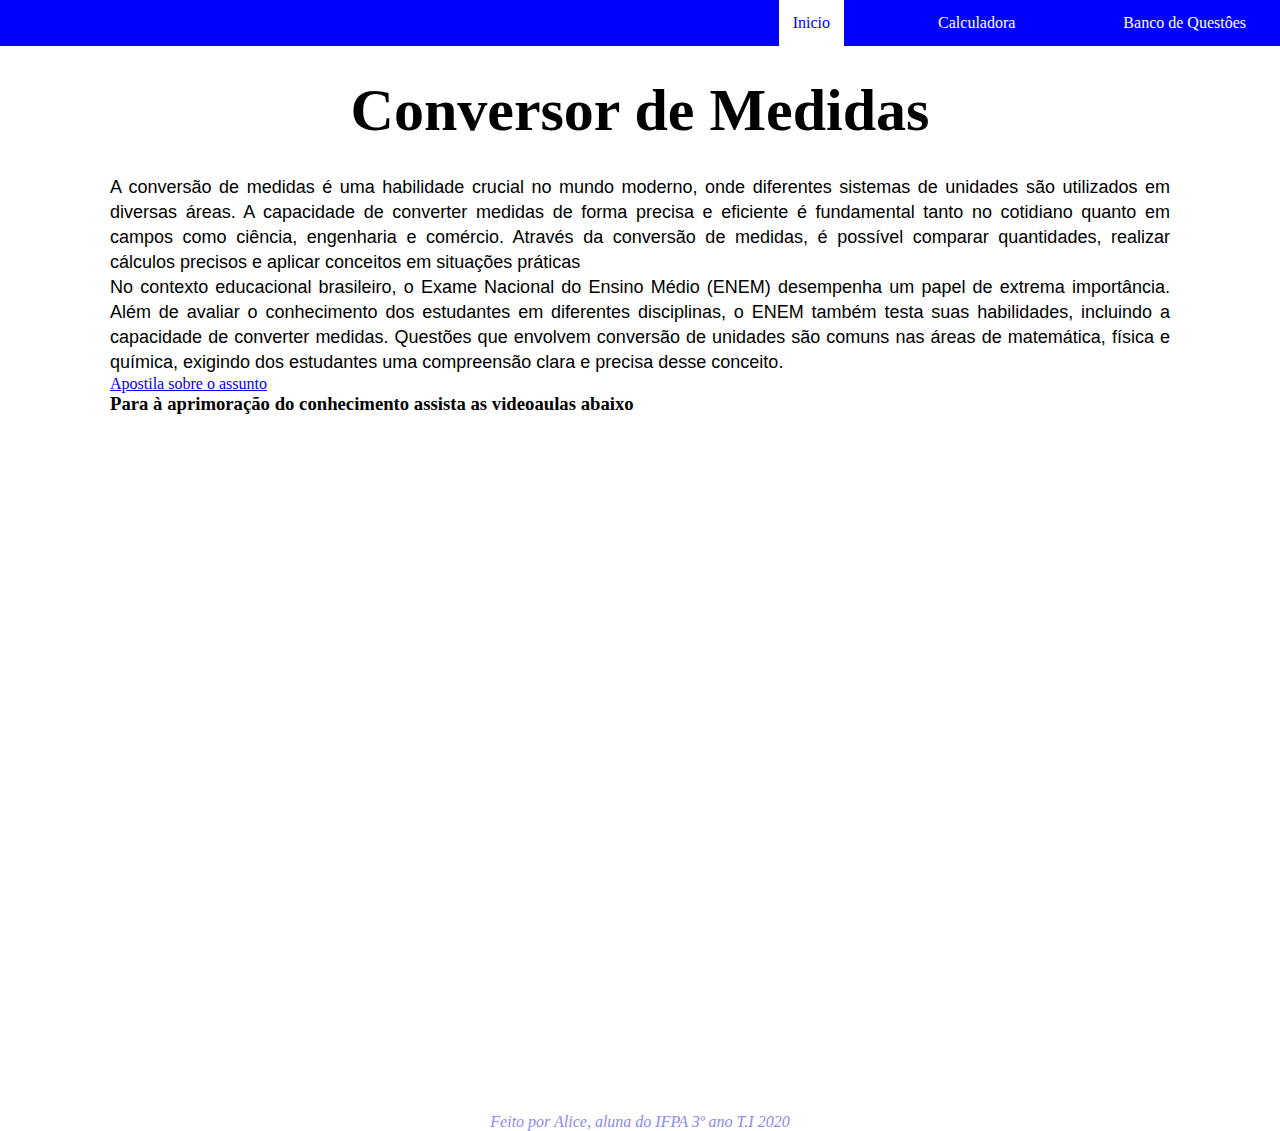
<file: index.html>
<!DOCTYPE html>
<html lang="pt-br">

<head>
    <meta charset="UTF-8">
    <meta http-equiv="X-UA-Compatible" content="IE=edge">
    <meta name="viewport" content="width=device-width, initial-scale=1.0">
    <title>Inicial</title>

    <link rel="stylesheet" href="assets/css/style.css">
</head>

<body>
    <header class="cabecalho">
        <div>

        </div>
        <nav class="cabecalho__nav">
            <a href="index.html" class="cabecalho__nav__link assinado">Inicio</a>
            <a href="pages/calculadora.html" class="cabecalho__nav__link">Calculadora</a>
            <a href="pages/pag.html" class="cabecalho__nav__link">Banco de Questôes</a>
        </nav>
    </header>

    <main class="conteudo">
        <section class="conteudo__todo">
            <h1 class="conteudo__todo__titulo">
                Conversor de Medidas
            </h1>
            <div class="conteudo__todo-div">
                <p class="conteudo__todo-div__p">
                    A conversão de medidas é uma habilidade crucial no mundo moderno, onde diferentes sistemas de
                    unidades são utilizados em diversas áreas.
                    A capacidade de converter medidas de forma precisa e eficiente é fundamental tanto no cotidiano
                    quanto em campos como ciência,
                    engenharia e comércio. Através da conversão de medidas, é possível comparar quantidades,
                    realizar cálculos precisos e aplicar conceitos em situações práticas
                </p>
                <p class="conteudo__todo-div__p">
                    No contexto educacional brasileiro, o Exame Nacional do Ensino Médio (ENEM) desempenha um papel
                    de extrema importância. Além de avaliar o conhecimento dos estudantes
                    em diferentes disciplinas, o ENEM também testa suas habilidades, incluindo a capacidade de
                    converter medidas. Questões que envolvem conversão de unidades são comuns nas áreas de
                    matemática, física e química, exigindo dos estudantes uma compreensão clara e precisa desse
                    conceito.
                </p>
                <a href="https://resumos.mesalva.com/conversao-unidades/">Apostila sobre o assunto </a>

            </div>
        </section>
        <div class="conteudo__video">
            <h3 class="conteudo__video__h3">Para à aprimoração do conhecimento assista as videoaulas abaixo</h3>
            <div class="conteudo__video__vd">
                <iframe width="360" height="315" src="https://www.youtube.com/embed/lEyUFyKPqXA"
                    title="YouTube video player" frameborder="0"
                    allow="accelerometer; autoplay; clipboard-write; encrypted-media; gyroscope; picture-in-picture; web-share"
                    allowfullscreen></iframe>
                <iframe width="360" height="315" src="https://www.youtube.com/embed/AEq9ykJkR2U"
                    title="YouTube video player" frameborder="0"
                    allow="accelerometer; autoplay; clipboard-write; encrypted-media; gyroscope; picture-in-picture; web-share"
                    allowfullscreen></iframe>
                <iframe width="360" height="315" src="https://www.youtube.com/embed/Wsuzu9apfRc"
                    title="YouTube video player" frameborder="0"
                    allow="accelerometer; autoplay; clipboard-write; encrypted-media; gyroscope; picture-in-picture; web-share"
                    allowfullscreen></iframe>
            </div>
        </div>

    </main>
    <footer class="rodape">
        <p class="rodape__text">Feito por Alice, aluna do IFPA 3º ano T.I 2020 </p>
    </footer>
</body>

</html>
</file>
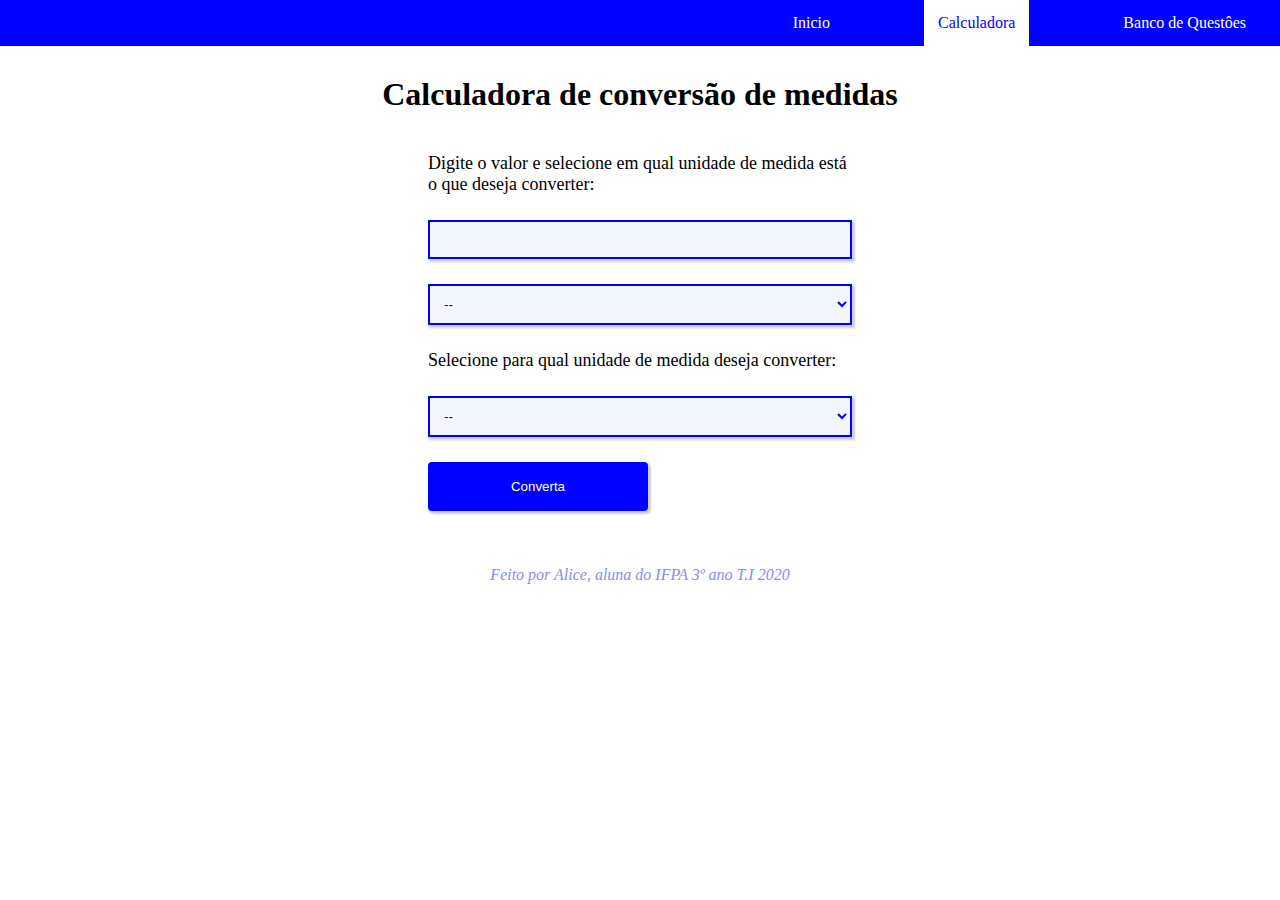
<file: pages/calculadora.html>
<!DOCTYPE html>
<html lang="pt-br">

<head>
    <meta charset="UTF-8">
    <meta http-equiv="X-UA-Compatible" content="IE=edge">
    <meta name="viewport" content="width=device-width, initial-scale=1.0">
    <title>Calculadora</title>

    <link rel="stylesheet" href="../assets/css/style.css">
    <link rel="stylesheet" href="../assets/css/calculadora.css">
</head>

<body>
    <header class="cabecalho">
        <div>

        </div>
        <nav class="cabecalho__nav">
            <a href="../index.html" class="cabecalho__nav__link">Inicio</a>
            <a href="calculadora.html" class="cabecalho__nav__link assinado">Calculadora</a>
            <a href="pag.html" class="cabecalho__nav__link">Banco de Questôes</a>
        </nav>
    </header>

    <main class="conteudo">
        <h1>Calculadora de conversão de medidas</h1>
        <form>
           <div>
                <label for="medidas1">Digite o valor e selecione em qual unidade de medida está o que deseja converter:
                    
                </label>
                <input type="text" name="val" id="val" class="valor">
                <select id="medidas1" class="input">
                    <option value="">--</option>
                    <optgroup label="temperatura" >
                        
                        <option value="01">Kelvin</option>
                        <option value="02">Cesius</option>
                        <option value="03">Fahrenheit</option>
                    </optgroup>
                    <optgroup label="Comprimento">
                        <option value="11">Quilômetro (km)</option>
                        <option value="12">Hectômetro (hm)</option>
                        <option value="13">Decâmetro (dam)</option>
                        <option value="14">Metro (m)</option>
                        <option value="15">Decímetro (dm)</option>
                        <option value="16">Centímetro (cm)</option>
                        <option value="17">Milímetro (ml)</option>
                    </optgroup>
                    <optgroup label="Volume">
                        <option value="21">Quilolitro (kl)</option>
                        <option value="22">Hectolitro (hl)</option>
                        <option value="23">Decalitro (dal)</option>
                        <option value="24">Litro (l)</option>
                        <option value="25">Decilitro (dl)</option>
                        <option value="26">Centilitro (cl)</option>
                        <option value="27">Mililitro (ml)</option>
                    </optgroup>
                    <optgroup label="Massa">
                        <option value="31">Quilograma (kg)</option>
                        <option value="32">Hectograma (hg)</option>
                        <option value="33">Decagrama (dag)</option>
                        <option value="34">Grama (g)</option>
                        <option value="35">Decigrama (dg)</option>
                        <option value="36">Centigrama (cg)</option>
                        <option value="37">Miligrama (mg)</option>
                    </optgroup>
                </select>
            </div>
            <div>
                <label for="medidas2" >Selecione para qual unidade de medida deseja converter:</label>
                <select name="medidas2" id="medidas2" class="input">
                    <option value="">--</option>
                    <optgroup label="temperatura" >
                        <option value="01">Kelvin</option>
                        <option value="02">Cesius</option>
                        <option value="03">Fahrenheit</option>
                    </optgroup>
                    <optgroup label="Comprimento">
                        <option value="11">Quilômetro (km)</option>
                        <option value="12">Hectômetro (hm)</option>
                        <option value="13">Decâmetro (dam)</option>
                        <option value="14">Metro (m)</option>
                        <option value="15">Decímetro (dm)</option>
                        <option value="16">Centímetro (cm)</option>
                        <option value="17">Milímetro (ml)</option>
                    </optgroup>
                    <optgroup label="Volume">
                        <option value="21">Quilolitro (kl)</option>
                        <option value="22">Hectolitro (hl)</option>
                        <option value="23">Decalitro (dal)</option>
                        <option value="24">Litro (l)</option>
                        <option value="25">Decilitro (dl)</option>
                        <option value="26">Centilitro (cl)</option>
                        <option value="27">Mililitro (ml)</option>
                    </optgroup>
                    <optgroup label="Massa">
                        <option value="31">Quilograma (kg)</option>
                        <option value="32">Hectograma (hg)</option>
                        <option value="33">Decagrama (dag)</option>
                        <option value="34">Grama (g)</option>
                        <option value="35">Decigrama (dg)</option>
                        <option value="36">Centigrama (cg)</option>
                        <option value="37">Miligrama (mg)</option>
                    </optgroup>
                </select>
            </div>

            <div>
                <button class="btn" id="btn">
                    Converta
                </button>
            </div>
            <div id="result">

            </div>
        </form>

        

    </main>
    <footer class="rodape">
        <p class="rodape__text">Feito por Alice, aluna do IFPA 3º ano T.I 2020 </p>
    </footer>
    <script src="../assets/js/calculadora.js"></script>
</body>

</html>
</file>
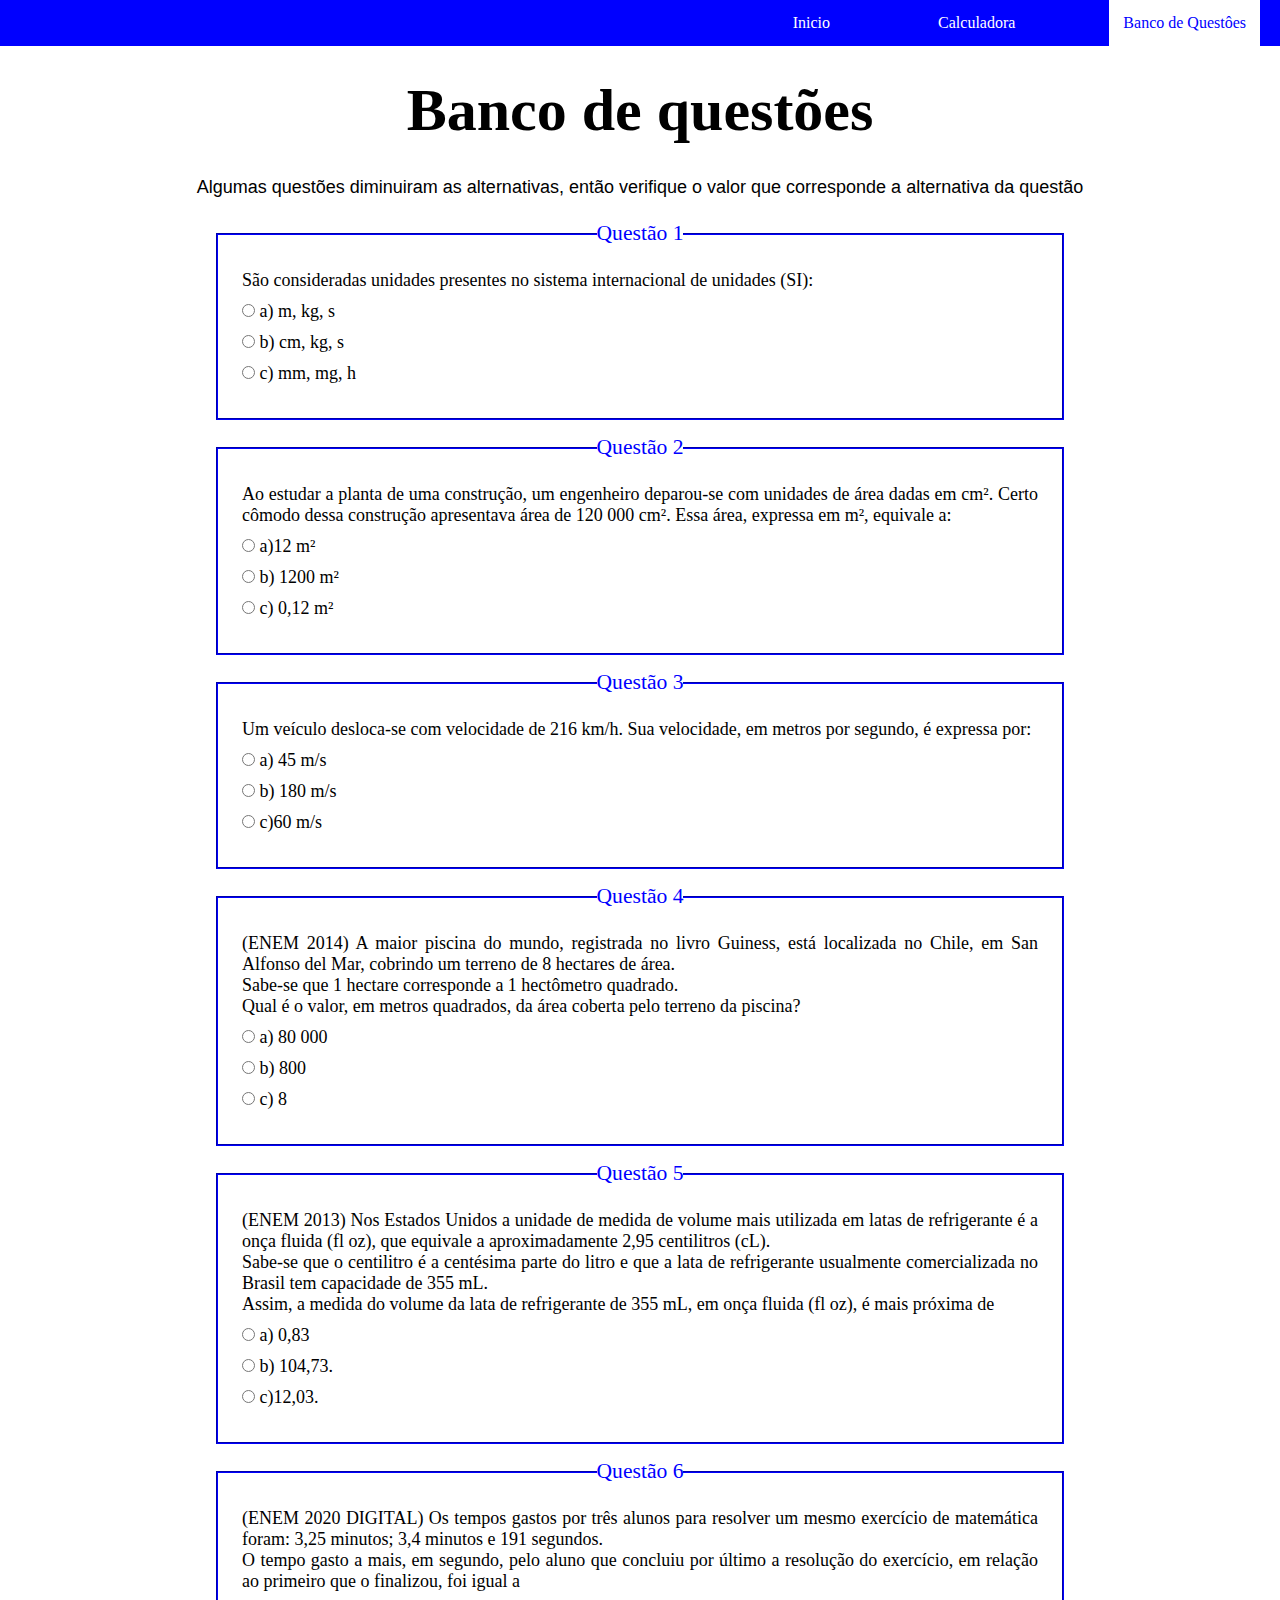
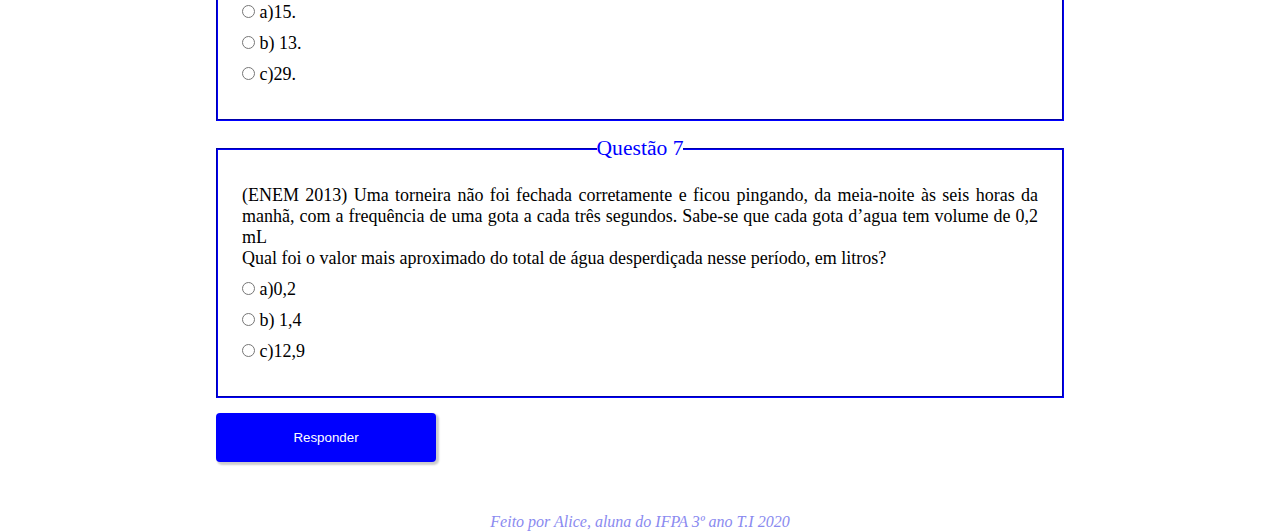
<file: pages/pag.html>
<!DOCTYPE html>
<html lang="pt-br">

<head>
    <meta charset="UTF-8">
    <meta http-equiv="X-UA-Compatible" content="IE=edge">
    <meta name="viewport" content="width=device-width, initial-scale=1.0">
    <title>Questões</title>

    <link rel="stylesheet" href="../assets/css/style.css">
    <link rel="stylesheet" href="../assets/css/questoes.css">
</head>

<body>
    <header class="cabecalho">
        <div>

        </div>
        <nav class="cabecalho__nav">
            <a href="../index.html" class="cabecalho__nav__link">Inicio</a>
            <a href="calculadora.html" class="cabecalho__nav__link">Calculadora</a>
            <a href="pag.html" class="cabecalho__nav__link assinado">Banco de Questôes</a>
        </nav>
    </header>

    <main class="conteudo">
        <section class="conteudo__todo">
            <h1 class="conteudo__todo__titulo">
                Banco de questões
            </h1>
            <div class="conteudo__todo-div">
                <p class="conteudo__todo-div__p">
                   Algumas questões diminuiram as alternativas, então verifique o valor que corresponde a alternativa da questão
                </p>
            </div>
        </section>
        <form>
            <fieldset>
                <legend>Questão 1</legend>
                <div>
                    <p>
                        São consideradas unidades presentes no sistema internacional de unidades (SI):
                    </p>
                </div>
                
                <div>
                    <input type="radio" id="a1" name="questao1" value="a">
                    <label for="a1">a) m, kg, s</label><br>
                </div>
                <div>
                    <input type="radio" id="b1" name="questao1" value="b">
                    <label for="b1">b) cm, kg, s</label><br>
                </div>
                <div>
                    <input type="radio" id="c1" name="questao1" value="c">
                    <label for="c1">c) mm, mg, h</label>
                </div>
    
                <div>
                    <span id="gabarito1"></span>
                </div>
            </fieldset>
    
            <fieldset>
                <legend>Questão 2</legend>
                <div>
                    <p>
                        Ao estudar a planta de uma construção, um engenheiro deparou-se com unidades de área dadas em cm².
                        Certo cômodo dessa construção apresentava área de 120 000 cm². Essa área, expressa em m², equivale
                        a:
                    </p>    
                </div>
               
                <div>
                    <input type="radio" id="a2" name="questao2" value="d">
                    <label for="a2">a)12 m²</label><br>
                </div>
                <div>
                    <input type="radio" id="b2" name="questao2" value="e">
                    <label for="b2">b) 1200 m²</label><br>
                </div>
                <div>
                    <input type="radio" id="c2" name="questao2" value="f">
                    <label for="c2">c) 0,12 m²</label>
                </div>
    
                <div>
                    <span id="gabarito2"></span>
                </div>
            </fieldset>
    
            <fieldset>
                <legend>Questão 3</legend>
                <div>
                    <p>Um veículo desloca-se com velocidade de 216 km/h. Sua velocidade, em metros por segundo, é expressa
                        por: 
                    </p>
                </div>
               
                <div>
                    <input type="radio" id="a3" name="questao3" value="g">
                    <label for="a3">a) 45 m/s</label><br>
                </div>
                <div>
                    <input type="radio" id="b3" name="questao3" value="h">
                    <label for="b3">b) 180 m/s</label><br>
                </div>
                <div>
                    <input type="radio" id="c3" name="questao3" value="i">
                    <label for="c3">c)60 m/s</label>
                </div>
    
                <div>
                    <span id="gabarito3"></span>
                </div>
            </fieldset>
            <fieldset>
                <legend>Questão 4</legend>
                <div>
                    <p>(ENEM 2014) A maior piscina do mundo, registrada no livro Guiness, está localizada no Chile, em San
                        Alfonso del Mar, cobrindo um terreno de 8 hectares de área.
    
                        <br>Sabe-se que 1 hectare corresponde a 1 hectômetro quadrado.<br>
    
                        Qual é o valor, em metros quadrados, da área coberta pelo terreno da piscina?
                    </p>
                </div>
                <div>
                    <input type="radio" id="a4" name="questao4" value="a">
                    <label for="a4">a) 80 000</label><br>
                </div>
                <div>
                    <input type="radio" id="b4" name="questao4" value="b">
                    <label for="b4">b) 800</label><br>
                </div>
                <div>
                    <input type="radio" id="c4" name="questao4" value="c">
                    <label for="c4">c) 8</label>
                </div>
    
                <div>
                    <span id="gabarito4"></span>
                </div>
            </fieldset>
            <fieldset>
                <legend>Questão 5</legend>
                <div>
                    <p>
                        (ENEM 2013) Nos Estados Unidos a unidade de medida de volume mais utilizada em latas de refrigerante é a onça fluida
                        (fl oz), que equivale a aproximadamente 2,95 centilitros (cL).
                        <br>Sabe-se que o centilitro é a centésima parte do litro e que a lata de refrigerante usualmente
                        comercializada no Brasil tem capacidade de 355 mL.<br>
    
                        Assim, a medida do volume da lata de refrigerante de 355 mL, em onça fluida (fl oz), é mais próxima de
                    </p>
                </div>
                <div>
                    <input type="radio" id="a5" name="questao5" value="a">
                    <label for="a5">a) 0,83</label><br>
                </div>
                <div>
                    <input type="radio" id="b5" name="questao5" value="b">
                    <label for="b5">b) 104,73.</label><br>
                </div>
                <div>
                    <input type="radio" id="c5" name="questao5" value="c">
                    <label for="c5">c)12,03.</label>
                </div>
    
                <div>
                    <span id="gabarito5"></span>
                </div>
            </fieldset>
            <fieldset>
                <legend>Questão 6</legend>
                <div>
                    <p> (ENEM 2020 DIGITAL) Os tempos gastos por três alunos para resolver um mesmo exercício de matemática foram: 3,25 minutos; 3,4
                        minutos e 191 segundos.<br>
    
                        O tempo gasto a mais, em segundo, pelo aluno que concluiu por último a resolução do exercício, em
                        relação ao primeiro que o finalizou, foi igual a
                    </p>
                </div>
                <div>
                    <input type="radio" id="a6" name="questao6" value="a">
                    <label for="a6">a)15.</label><br>
                </div>
                <div>
                    <input type="radio" id="b6" name="questao6" value="b">
                    <label for="b6">b) 13.</label><br>
                </div>
                <div>
                    <input type="radio" id="c6" name="questao6" value="c">
                    <label for="c6">c)29.</label>
                </div>
    
                <div>
                    <span id="gabarito6"></span>
                </div>
            </fieldset>
            <fieldset>
                <legend>Questão 7</legend>
                <div>
                    <p> (ENEM 2013) Uma torneira não foi fechada corretamente e ficou pingando, da meia-noite às seis horas da manhã, com a frequência de uma gota a cada três segundos. Sabe-se que cada gota d’agua tem volume de 0,2 mL<br>
    
                        Qual foi o valor mais aproximado do total de água desperdiçada nesse período, em litros?
                    </p>
                </div>
                <div>
                    <input type="radio" id="a7" name="questao7" value="a">
                    <label for="a7">a)0,2</label><br>
                </div>
                <div>
                    <input type="radio" id="b7" name="questao7" value="b">
                    <label for="b7">b) 1,4</label><br>
                </div>
                <div>
                    <input type="radio" id="c7" name="questao7" value="c">
                    <label for="c7">c)12,9</label>
                </div>
    
                <div>
                    <span id="gabarito7"></span>
                </div>
            </fieldset>
    
            <div>
                <button class="btn"id="botao-questao1">
                    Responder
                </button>
                <a href="resolucoes.html" class="hidden" id="resolucao">Resoluções</a>
            </div>
            

        </form>
    
        <script src="../assets/js/questao1.js"></script>
    </main>
    <footer class="rodape">
        <p class="rodape__text">Feito por Alice, aluna do IFPA 3º ano T.I 2020 </p>
    </footer>
</body>

</html>
</file>
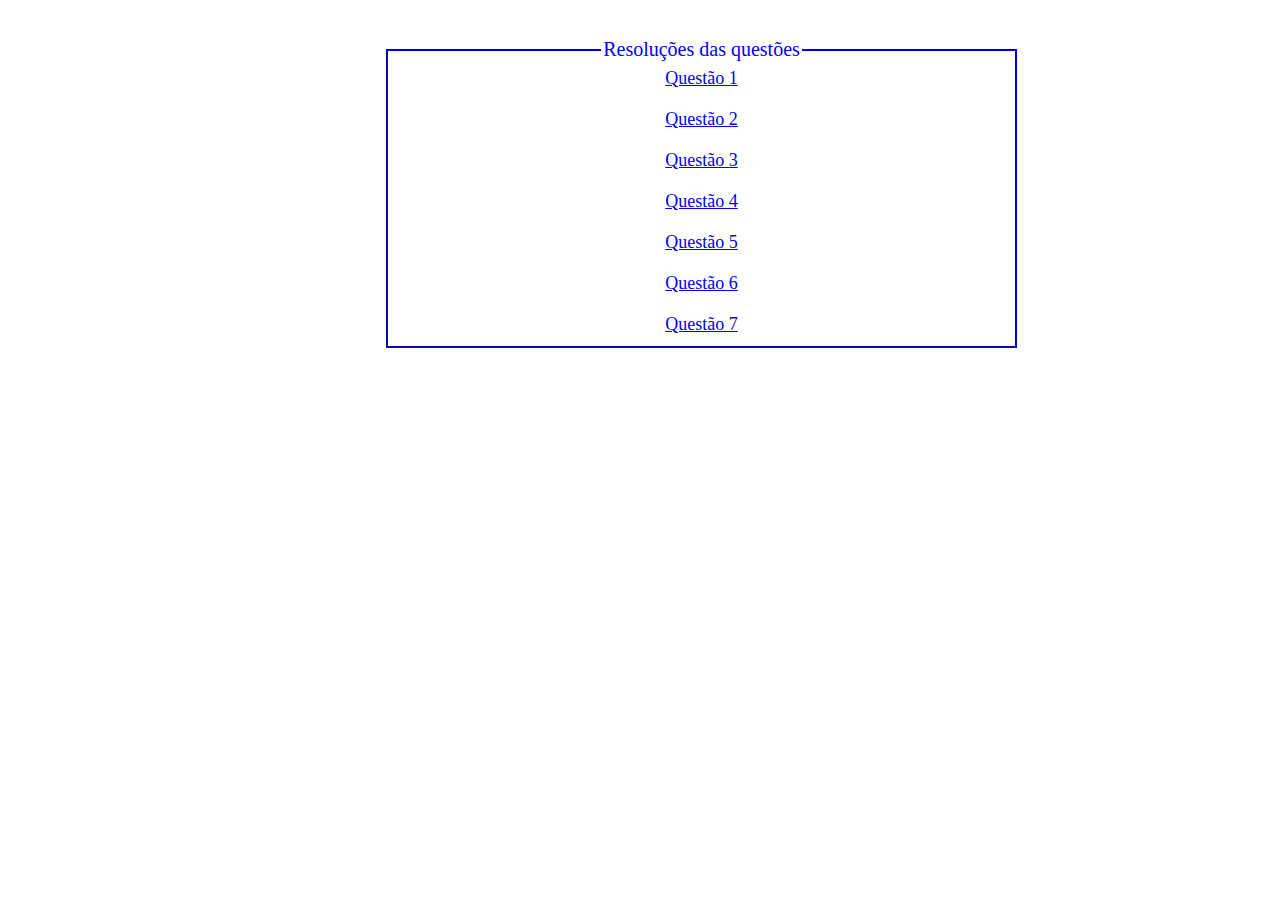
<file: pages/resolucoes.html>
<!DOCTYPE html>
<html lang="pt-br">
<head>
    <meta charset="UTF-8">
    <meta http-equiv="X-UA-Compatible" content="IE=edge">
    <meta name="viewport" content="width=device-width, initial-scale=1.0">
    <title>Resolução das questões</title>
    <link rel="stylesheet" href="../assets/css/reso.css">
</head>
<body>
    <fieldset>
        <legend>Resoluções das questões</legend>
        <a href="https://brainly.com.br/tarefa/20769716">Questão 1</a>
        <a href="https://brainly.com.br/tarefa/20663293">Questão 2</a>
        <a href="https://exercicios.mundoeducacao.uol.com.br/exercicios-fisica/exercicios-sobre-conversao-unidades.htm#resposta-6319">Questão 3</a>
        <a href="https://descomplica.com.br/gabarito-enem/questoes/2014/segundo-dia/a-maior-piscina-do-mundo-registrada-no-livro-guiness-esta-localizada-no-chile-em-san-alfonso-del/">Questão 4</a>
        <a href="https://descomplica.com.br/gabarito-enem/questoes/2013/segundo-dia/nos-estados-unidos-unidade-de-medida-de-volume-mais-utilizada-em-latas-de-refrigerante-e-onca/">Questão 5</a>
        <a href="https://ensinodepotencia.com.br/150-enem-2020-digital-os-tempos-gastos-por-tres/">Questão 6</a>
        <a href="https://descomplica.com.br/gabarito-enem/questoes/2013/segundo-dia/uma-torneira-nao-foi-fechada-corretamente-e-ficou-pingando-da-meia-noite-as-seis-horas-da-manha/">Questão 7</a>
    </fieldset>
</body>
</html>
</file>
<file: assets/css/style.css>
*{
    padding: 0%;
    margin: 0%;
}

.cabecalho{
    background-color: blue;
    display: flex;
    justify-content: space-between;
    
}
.cabecalho__nav{
    display: flex;
    flex-direction: row;
    justify-content: space-between;
    gap: 80px;
    margin-right: 20px;
    
}
.cabecalho__nav__link{
    color: rgb(255, 255, 255);
    text-decoration: none;
    padding: 14px;
}
.cabecalho__nav__link:hover{
    background-color: rgb(255, 255, 255);
    color: blue;
}
.assinado{
    background-color: rgb(255, 255, 255);
    color: blue;
}
.conteudo{
    display: flex;
    flex-direction: column;
    margin: 30px 110px;
}
.conteudo__todo{
    display: flex;
    flex-direction: column;
    align-items: center;
    justify-content: space-between;
    gap: 30px;
}
.conteudo__todo__titulo{
    font-size: 60px;
    text-align: center;
}
.conteudo__todo-div__p{
    text-align: justify;
    line-height: 25px;
    font-weight: 400;
    font-size: 18px;
    font-family: Arial, Helvetica, sans-serif;
}
.conteudo__video{
    display: flex;
    flex-direction: column;
    justify-content: space-between;
    gap: 30px;
}
.rodape{
    color: rgb(138, 138, 240);
    font-style: italic;
    text-align: center;
}
.btn{
    padding: 15px;
    border-radius: 4px;
    border: 2px #09072500 solid;
    background-color: blue;
    color: white;
    width: 220px;
    box-shadow:2px 2px 2px 1px rgba(0, 0, 0, 0.2) ;
    cursor: pointer;
}
.btn:hover{
    background-color: rgb(255, 255, 255);
    color: blue;
    border-color: blue;

}
.conteudo__text{
    display: flex;
    justify-content: space-between;
    gap: 40px;
}
img{
    width: 50%;
}
</file>
<file: assets/css/calculadora.css>
.conteudo{
    gap:40px
}
h1{
    text-align: center;
}

form{
    display: flex;
    flex-direction: column;
    gap: 25px;
    margin: 0 30%;
}
div{
    display: flex;
    flex-direction: column;
    gap: 25px;
    font-size: 18px;
    color: blue;
}
label{
    font-size: 18px;
    color: black;
}
.input{
    width: 100%;
    padding: 10px;
    border: 2px blue solid;
    background-color: rgba(242, 242, 252, 0.767);
    box-shadow:2px 2px 2px 1px rgba(0, 0, 0, 0.2) ;
    color: blue;
}
.valor{
    padding: 10px;
    border: 2px blue solid;
    color: blue;
    background-color: rgba(242, 242, 252, 0.767);
    box-shadow:2px 2px 2px 1px rgba(0, 0, 0, 0.2) ;
}
</file>
<file: assets/css/questoes.css>
.certa {
    border: 5px solid rgb(38, 143, 38);
    background-color: rgb(0, 173, 0);
    color: rgb(195, 236, 195);
    
}

.errada{
    border: 5px solid red;
    background-color: rgb(173, 40, 0);
    color: rgb(236, 195, 195);
}
form{
    display: flex;
    flex-direction: column;
    gap: 15px;
    margin: 2% 10%;
}
fieldset{
    display: flex;
    flex-direction: column;
    gap: 10px;
    text-align: justify;
    border-color: blue;
    padding: 24px;
    font-size: 18px;
}
legend{
    text-align: center;
    color: blue;
    font-size: larger;
}
.link{
    display: none;
}
.hidden{
    color: transparent;
}
.show{
    text-decoration: none;
    padding: 15px;
    border-radius: 4px;
    border: 2px #09072500 solid;
    background-color: blue;
    color: white;
    width: 220px;
    box-shadow:2px 2px 2px 1px rgba(0, 0, 0, 0.2) ;
    cursor: pointer;
}
.show:hover{
    background-color: rgb(255, 255, 255);
    color: blue;
    border-color: blue;

}
</file>
<file: assets/css/reso.css>
body{
    margin: 3% 30%;
}
fieldset{
    display: flex;
    flex-direction: column;
    width: 600px;
    gap:20px ;
    text-align: center;
    font-size: 18px;
    border-color: blue;

}
legend{
    color: blue;
    font-size: 20px;
}
</file>
